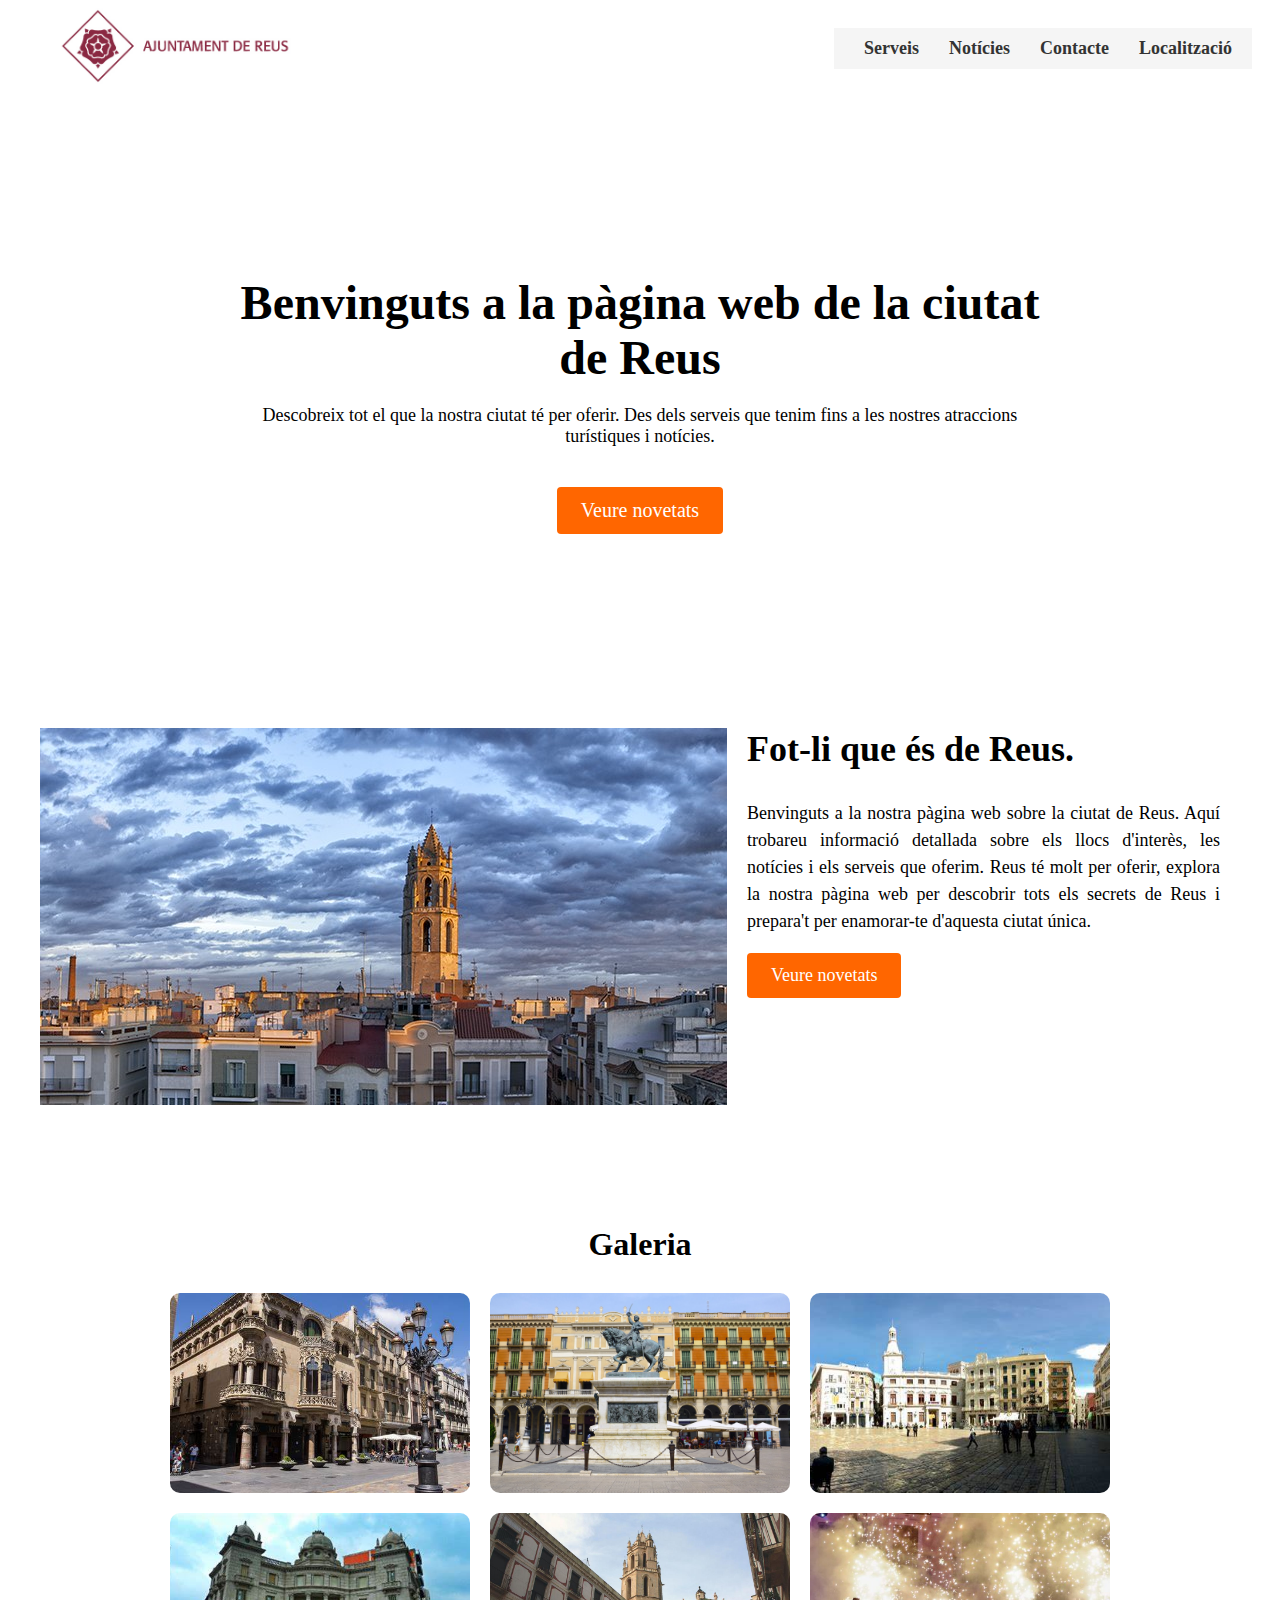
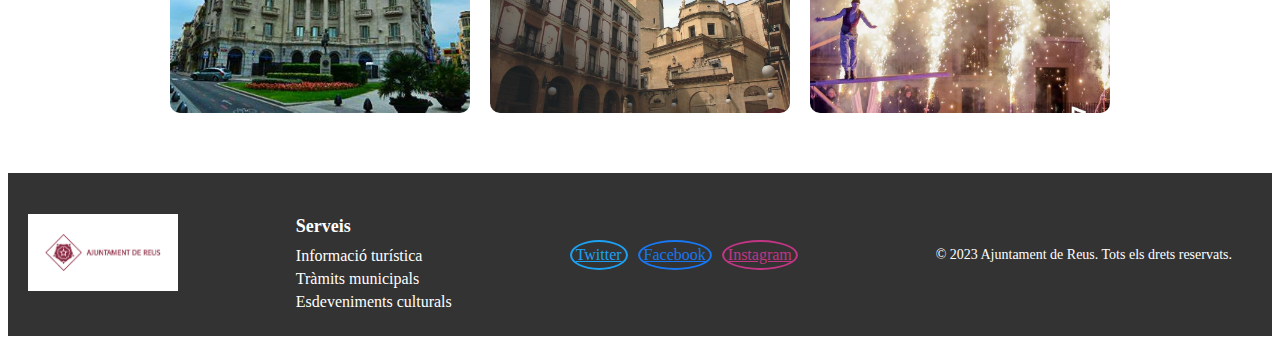
<file: index.html>
<!DOCTYPE html>
<html>
<head>
  <meta name="viewport" content="width=device-width, initial-scale=1">
  <title> Ajuntament de la ciutat </title>
  <link rel="stylesheet" href="styles.css">
</head>

<header>

  <div class="logo">
    <a href="index.html">
      <img src="logo-ajuntament.png" alt="Bandera de la ciutat de Reus">
    
  </div>
  <nav>
    <ul>
      <li><a href="serveis.html">Serveis</a></li>
      <li><a href="noticies.html">Notícies</a></li>
      <li><a href="contacte.html">Contacte</a></li>
      <li><a href="localització.html">Localització</a></li>
    </ul>
  </nav>
</header>
<body>

<section class="hero">
  <div class="hero-content">
    <h1>Benvinguts a la pàgina web de la ciutat de Reus</h1>
    <p>Descobreix tot el que la nostra ciutat té per oferir. Des dels serveis que tenim fins a les nostres atraccions turístiques i notícies.</p>
    <a href="noticies.html" class="cta-button">Veure novetats</a>
  </div>
</section>
<section class="two-columns">
  <div class="column-left">
    <div class="image-container">
      <img src="imatges/tronada.jpg" alt="Sant Pere">
    </div>
  </div>
  <div class="column-right">
    <h2>Fot-li que és de Reus.</h2>
    <p>Benvinguts a la nostra pàgina web sobre la ciutat de Reus. Aquí trobareu informació detallada sobre els llocs d'interès, les notícies i els serveis que oferim. Reus té molt per oferir, explora la nostra pàgina web per descobrir tots els secrets de Reus i prepara't per enamorar-te d'aquesta ciutat única.</p>
    <a href="novetats.html">Veure novetats</a>
  </div>
</section>
<section class="gallery">
  <h2>Galeria</h2>
  <div class="images">
    <img src="imatges/navas.png" alt="Imatge 1">
    <img src="imatges/prim.png" alt="Imatge 2">
    <img src="imatges/mercadal.png" alt="Imatge 3">
    <img src="imatges/conde.png" alt="Imatge 4">
    <img src="imatges/campanar.png" alt="Imatge 5">
    <img src="imatges/guia.jpg" alt="Imatge 6">
  </div>
</section>
<footer class="footer">
  <div class="footer-section">
    <a href="index.html">
      <img src="logo-ajuntament.png" alt="Logo Ajuntament" class="footer-logo">
    </a>
  </div>
 <div class="footer-section">
    <h4 class="footer-heading">Serveis</h4>
    <ul class="footer-list">
      <li>Informació turística</li>
      <li>Tràmits municipals</li>
      <li>Esdeveniments culturals</li>
    </ul>
  </div>
  <div class="footer-section">
    <div class="xarxes-socials">
      <a href="https://www.twitter.com/ajuntamentreus" class="twitter">Twitter</a>
      <a href="https://www.facebook.com/ajuntamentreus" class="facebook">Facebook</a>
      <a href="https://www.instagram.com/ajuntamentreus" class="instagram">Instagram</a>
    </div>
  </div>
  <div class="footer-section">
    <p class="footer-copyright">
      &copy; 2023 Ajuntament de Reus. Tots els drets reservats.
    </p>
  </div>
</footer>


</body>
</html>
</file>
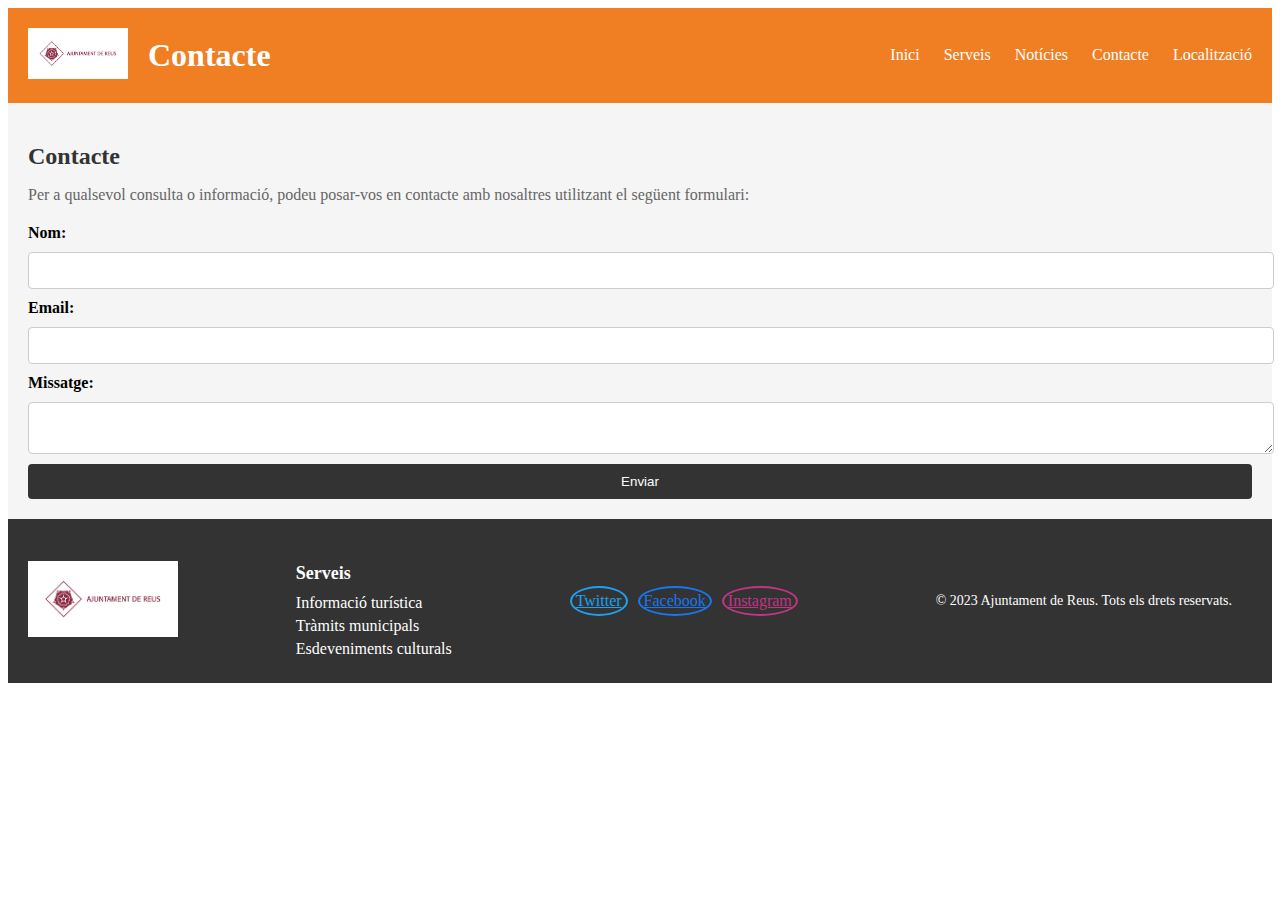
<file: contacte.html>
<!DOCTYPE html>
<html lang="ca">
<head>
  <meta charset="UTF-8">
  <meta name="viewport" content="width=device-width, initial-scale=1.0">
  <title>La Ciutat de Reus - Inici</title>
  <link rel="stylesheet" href="estils.css">
</head>
<body>
 <header class="header-noticies">
  <div class="logo">
    <a href="index.html">
      <img src="logo-ajuntament.png" alt="Logo" class="logo-imatge" />
    </a>
  </div>
  <h1 class="titol">Contacte</h1>
  <nav class="menu">
          <li><a href="index.html">Inici</a></li>
      <li><a href="serveis.html">Serveis</a></li>
      <li><a href="noticies.html">Notícies</a></li>
      <li><a href="contacte.html">Contacte</a></li>
      <li><a href="localització.html">Localització</a></li>
  </nav>
</header>
<section class="contacte">
  <h2>Contacte</h2>
  <p>Per a qualsevol consulta o informació, podeu posar-vos en contacte amb nosaltres utilitzant el següent formulari:</p>

  <form action="#" method="POST">
    <label for="nom">Nom:</label>
    <input type="text" id="nom" name="nom" required>

    <label for="email">Email:</label>
    <input type="email" id="email" name="email" required>

    <label for="missatge">Missatge:</label>
    <textarea id="missatge" name="missatge" required></textarea>

    <input type="submit" value="Enviar">
  </form>
</section>
</section>
<footer class="footer">
  <div class="footer-section">
    <a href="index.html">
      <img src="logo-ajuntament.png" alt="Logo Ajuntament" class="footer-logo">
    </a>
  </div>
  <div class="footer-section">
    <h4 class="footer-heading">Serveis</h4>
    <ul class="footer-list">
      <li>Informació turística</li>
      <li>Tràmits municipals</li>
      <li>Esdeveniments culturals</li>
    </ul>
  </div>
  <div class="footer-section">
    <div class="xarxes-socials">
      <a href="https://www.twitter.com/ajuntamentreus" class="twitter">Twitter</a>
      <a href="https://www.facebook.com/ajuntamentreus" class="facebook">Facebook</a>
      <a href="https://www.instagram.com/ajuntamentreus" class="instagram">Instagram</a>
    </div>
  </div>
  <div class="footer-section">
    <p class="footer-copyright">
      &copy; 2023 Ajuntament de Reus. Tots els drets reservats.
    </p>
  </div>
</footer>



</body>
</html>
</file>
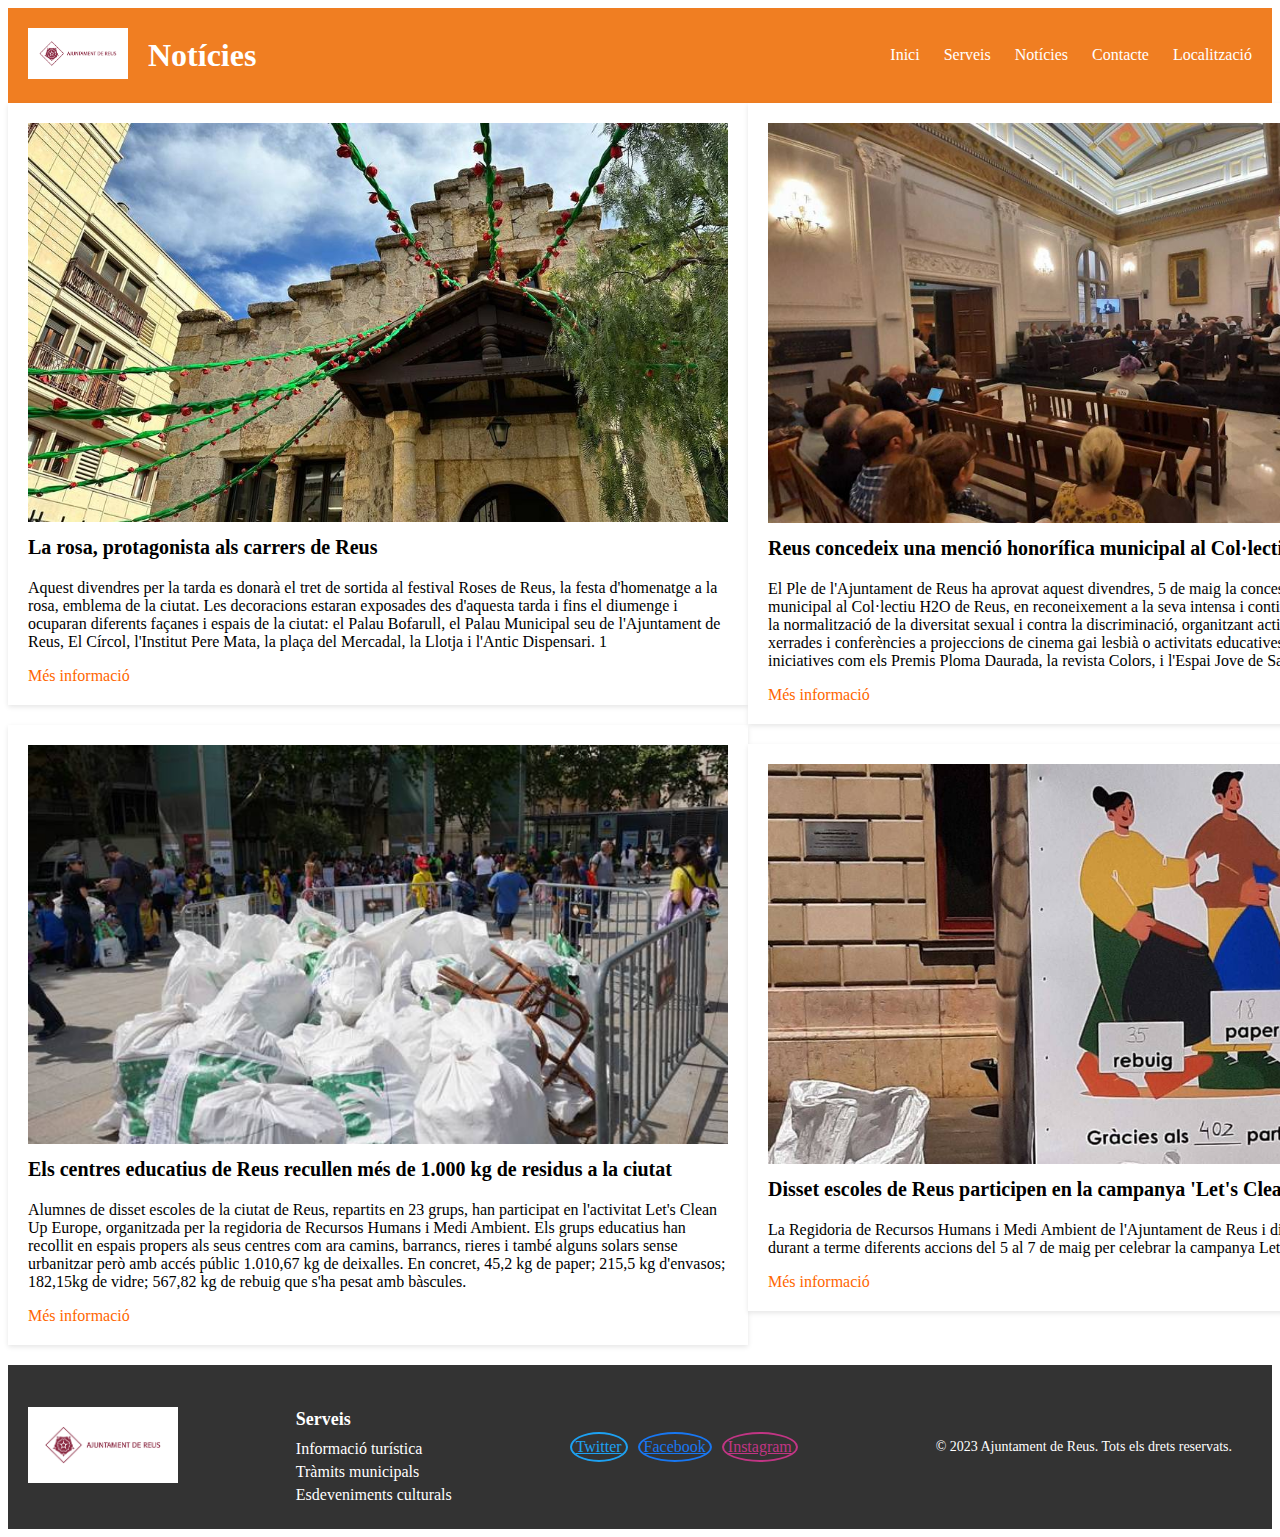
<file: noticies.html>
<!DOCTYPE html>
<html lang="ca">
<head>
  <meta charset="UTF-8">
  <meta name="viewport" content="width=device-width, initial-scale=1.0">
  <title>La Ciutat de Reus - Inici</title>
  <link rel="stylesheet" href="estils.css">
</head>
<body>
 <header class="header-noticies">
  <div class="logo">
    <a href="index.html">
      <img src="logo-ajuntament.png" alt="Logo" class="logo-imatge" />
    </a>
  </div>
  <h1 class="titol">Notícies</h1>
  <nav class="menu">
    <ul>
      <li><a href="index.html">Inici</a></li>
      <li><a href="serveis.html">Serveis</a></li>
      <li><a href="noticies.html">Notícies</a></li>
      <li><a href="contacte.html">Contacte</a></li>
      <li><a href="localització.html">Localització</a></li>
    </ul>
  </nav>
</header>


<section class="noticies">
  <div class="columna">
    <div class="noticia">
      <img src="imatges/roses.png" alt="Imatge 1" class="zoomable" />
      <h3>La rosa, protagonista als carrers de Reus </h3>
      <p>Aquest divendres per la tarda es donarà el tret de sortida al festival Roses de Reus, la festa d'homenatge a la rosa, emblema de la ciutat. Les decoracions estaran exposades des d'aquesta tarda i fins el diumenge i ocuparan diferents façanes i espais de la ciutat: el Palau Bofarull, el Palau Municipal seu de l'Ajuntament de Reus, El Círcol, l'Institut Pere Mata, la plaça del Mercadal, la Llotja i l'Antic Dispensari. 1</p>
    <a href="https://www.diarimes.com/noticies/reus/2023/05/05/la_rosa_protagonista_als_carrers_reus_137770_1092" class="mes-informacio" target="_blank">Més informació</a>
  </div>
    <div class="noticia">
      <img src="imatges/brossa.png" alt="Imatge 2" class="zoomable" />
      <h3>Els centres educatius de Reus recullen més de 1.000 kg de residus a la ciutat</h3>
      <p>Alumnes de disset escoles de la ciutat de Reus, repartits en 23 grups, han participat en l'activitat Let's Clean Up Europe, organitzada per la regidoria de Recursos Humans i Medi Ambient. Els grups educatius han recollit en espais propers als seus centres com ara camins, barrancs, rieres i també alguns solars sense urbanitzar però amb accés públic 1.010,67 kg de deixalles. En concret, 45,2 kg de paper; 215,5 kg d'envasos; 182,15kg de vidre; 567,82 kg de rebuig que s'ha pesat amb bàscules.</p>
    <a href="https://www.diarimes.com/noticies/reus/2023/05/05/els_centres_educatius_reus_recullen_mes_000_residus_ciutat_137783_1092" class="mes-informacio" target="_blank">Més informació</a>
  </div>
  </div>
  <div class="columna">
    <div class="noticia">
      <img src="imatges/ple.png" alt="Imatge 3" class="zoomable" />
      <h3>Reus concedeix una menció honorífica municipal al Col·lectiu H2O</h3>
      <p>El Ple de l'Ajuntament de Reus ha aprovat aquest divendres, 5 de maig la concessió d'una menció honorífica municipal al Col·lectiu H2O de Reus, en reconeixement a la seva intensa i continuada trajectòria de lluita per la normalització de la diversitat sexual i contra la discriminació, organitzant activitats diverses, des de xerrades i conferències a projeccions de cinema gai lesbià o activitats educatives impulsant diverses iniciatives com els Premis Ploma Daurada, la revista Colors, i l'Espai Jove de Salut.</p>
  <a href="https://www.diarimes.com/noticies/reus/2023/05/05/reus_concedeix_una_mencio_honorifica_municipal_col_lectiu_h2o_137764_1092" class="mes-informacio" target="_blank">Més informació</a>
  </div>
    <div class="noticia">
      <img src="imatges/esc.png" alt="Imatge 4" class="zoomable" />
      <h3>Disset escoles de Reus participen en la campanya 'Let's Clean Up Europe'</h3>
      <p>La Regidoria de Recursos Humans i Medi Ambient de l'Ajuntament de Reus i disset centres de la ciutat durant a terme diferents accions del 5 al 7 de maig per celebrar la campanya Let's Clean Up Europe.</p>
    <a href="https://www.diarimes.com/noticies/reus/2023/05/04/disset_escoles_reus_participen_campanya_let_clean_europe_137694_1092.html" class="mes-informacio" target="_blank">Més informació</a>
  </div>
  </div>
</section>
<footer class="footer">
  <div class="footer-section">
    <a href="index.html">
      <img src="logo-ajuntament.png" alt="Logo Ajuntament" class="footer-logo">
    </a>
  </div>
  <div class="footer-section">
    <h4 class="footer-heading">Serveis</h4>
    <ul class="footer-list">
      <li>Informació turística</li>
      <li>Tràmits municipals</li>
      <li>Esdeveniments culturals</li>
    </ul>
  </div>
  <div class="footer-section">
    <div class="xarxes-socials">
      <a href="https://www.twitter.com/ajuntamentreus" class="twitter">Twitter</a>
      <a href="https://www.facebook.com/ajuntamentreus" class="facebook">Facebook</a>
      <a href="https://www.instagram.com/ajuntamentreus" class="instagram">Instagram</a>
    </div>
  </div>
  <div class="footer-section">
    <p class="footer-copyright">
      &copy; 2023 Ajuntament de Reus. Tots els drets reservats.
    </p>
  </div>
</footer>




</body>
</html>
</file>
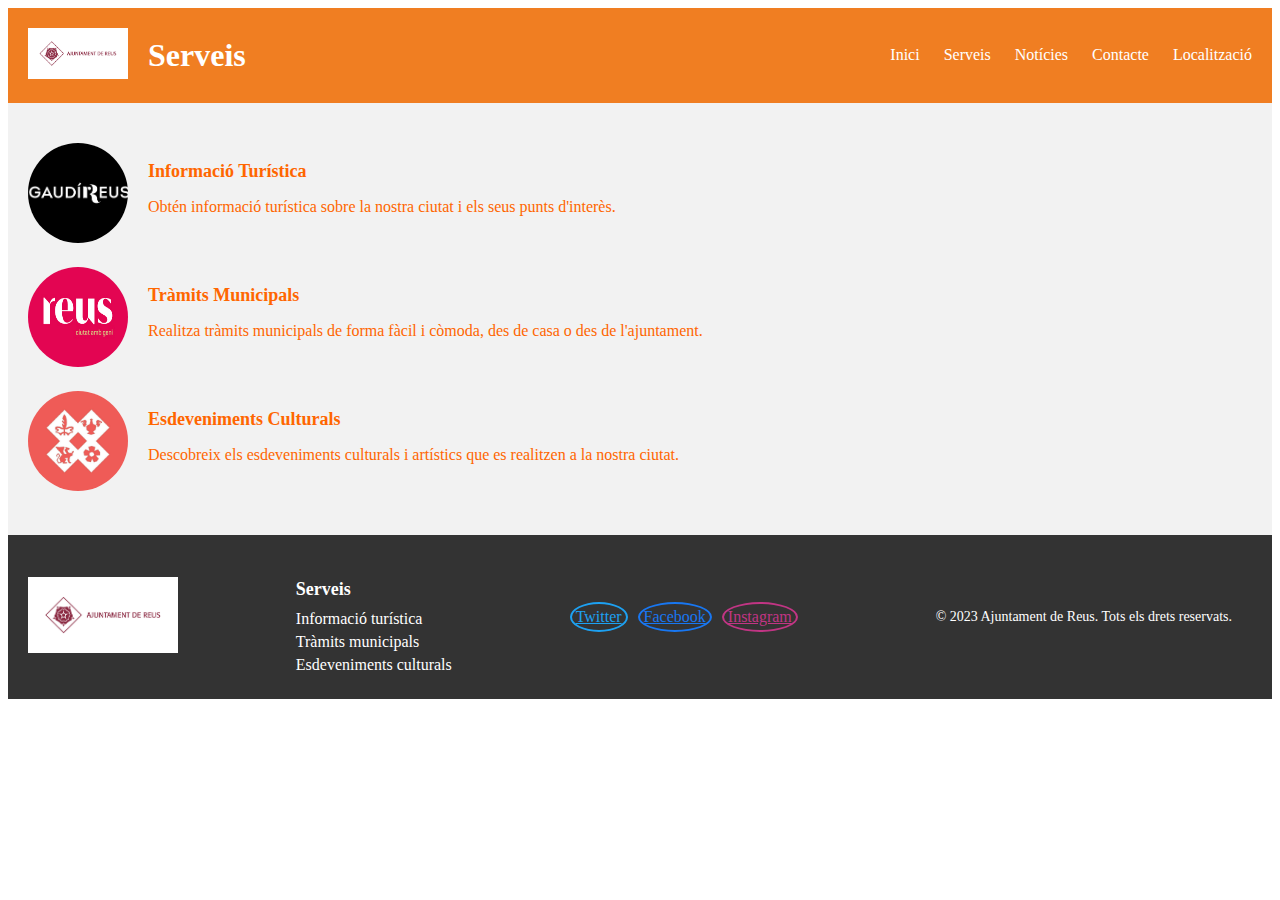
<file: serveis.html>
<!DOCTYPE html>
<html lang="ca">
<head>
  <meta charset="UTF-8">
  <meta name="viewport" content="width=device-width, initial-scale=1.0">
  <title>La Ciutat de Reus - Inici</title>
  <link rel="stylesheet" href="estils.css">
</head>
<body>
 <header class="header-noticies">
  <div class="logo">
    <a href="index.html">
      <img src="logo-ajuntament.png" alt="Logo" class="logo-imatge" />
    </a>
  </div>
  <h1 class="titol">Serveis</h1>
  <nav class="menu">
      <li><a href="index.html">Inici</a></li>
      <li><a href="serveis.html">Serveis</a></li>
      <li><a href="noticies.html">Notícies</a></li>
      <li><a href="contacte.html">Contacte</a></li>
      <li><a href="localització.html">Localització</a></li>
  </nav>
</header>

<section class="serveis">
  <h2></h2>
  <ul>
    <li>
     <a href="https://www.reus.cat/serveis/agencia-reus-promocio">
      <img src="imatges/promo.png" alt="Informació Turística">
      <div class="servei-info">
        <h3>Informació Turística</h3>
        <p>Obtén informació turística sobre la nostra ciutat i els seus punts d'interès.</p>
        </a>
      </div>
    </li>
    <li>
       <a href="https://www.reus.cat/serveis/tramits-i-llicencies">
      <img src="imatges/aa.webp" alt="Tràmits Municipals">
      <div class="servei-info">
        <h3>Tràmits Municipals</h3>
        <p>Realitza tràmits municipals de forma fàcil i còmoda, des de casa o des de l'ajuntament.</p>
        </a>
      </div>
    </li>
    <li>
       <a href="https://www.reus.cat/cultura">
      <img src="imatges/cultura.png" alt="Esdeveniments Culturals">
      <div class="servei-info">
        <h3>Esdeveniments Culturals</h3>
        <p>Descobreix els esdeveniments culturals i artístics que es realitzen a la nostra ciutat.</p>
        </a>
      </div>
    </li>
  </ul>



</section>
<footer class="footer">
  <div class="footer-section">
    <a href="index.html">
      <img src="logo-ajuntament.png" alt="Logo Ajuntament" class="footer-logo">
    </a>
  </div>
  <div class="footer-section">
    <h4 class="footer-heading">Serveis</h4>
    <ul class="footer-list">
      <li>Informació turística</li>
      <li>Tràmits municipals</li>
      <li>Esdeveniments culturals</li>
    </ul>
  </div>
  <div class="footer-section">
    <div class="xarxes-socials">
      <a href="https://www.twitter.com/ajuntamentreus" class="twitter">Twitter</a>
      <a href="https://www.facebook.com/ajuntamentreus" class="facebook">Facebook</a>
      <a href="https://www.instagram.com/ajuntamentreus" class="instagram">Instagram</a>
    </div>
  </div>
  <div class="footer-section">
    <p class="footer-copyright">
      &copy; 2023 Ajuntament de Reus. Tots els drets reservats.
    </p>
  </div>
</footer>




</body>
</html>
</file>
<file: styles.css>
header {
  display: flex; 
  align-items: center; 
  justify-content: space-between; 
  background-color: #ffffff; 
  height: 80px; 
  padding: 0 20px; 
}


.logo img {
  height: 150px; 
}


nav ul {
  list-style: none; 
  display: flex; 
}

nav li {
  margin-left: 20px; 
}

nav a {
  text-decoration: none; 
  color: #333333; 
  font-size: 18px; 
  font-weight: 600; 
}

.hero {
 
  background-position: center center; 
  background-size: cover; 
  height: 400px; 
  display: flex; 
  align-items: center; 
}

.hero-content {
  max-width: 800px; 
  margin: 0 auto; 
  text-align: center; 
  color: #000000; 
}

.hero h1 {
  font-size: 48px; 
  margin-bottom: 20px; 
}

.hero p {
  font-size: 24px; 
  margin-bottom: 40px; 
}

.cta-button {
  display: inline-block;
  background-color: #ff6600; 
  color: #ffffff; 
  font-size: 20px; 
  padding: 12px 24px; 
  border-radius: 4px; 
  text-decoration: none; 
}

.cta-button:hover {
  background-color: #cc5500; 
}
.two-columns {
  display: flex; 
  flex-wrap: wrap; 
}

.column-left {
  flex: 1; 
}

.image-container {
  max-width: 100%; 
  height: auto; 
}

.column-right {
  flex: 1; 
  padding: 0 20px; 
  text-align: justify; 
}

.column-right h2 {
  font-size: 36px; 
  margin-top: 0; 
}

.column-right p {
  font-size: 18px; 
  line-height: 1.5; 
}

.column-right a {
  display: inline-block; 
  background-color: #ff6600; 
  color: #ffffff; 
  font-size: 18px; 
  padding: 12px 24px; 
  border-radius: 4px; 
  text-decoration: none; 
}

.column-right a:hover {
  background-color: #cc5500; 
}
.two-columns {
  display: flex;
  flex-wrap: wrap;
  padding: 40px 0; 
  max-width: 1200px; 
  margin: 0 auto; 
}

.column-left {
  flex: 1;
}

.image-container {
  max-width: 100%;
  height: auto;
}

.column-right {
  flex: 1;
  padding: 0 20px;
  text-align: justify;
}

.column-right h2 {
  font-size: 36px;
  margin-top: 0;
}

.column-right p {
  font-size: 18px;
  line-height: 1.5;
}

.column-right a {
  display: inline-block;
  background-color: #ff6600;
  color: #ffffff;
  font-size: 18px;
  padding: 12px 24px;
  border-radius: 4px;
  text-decoration: none;
}

.column-right a:hover {
  background-color: #cc5500;
}
.gallery {
  width: 100%;
  max-width: 1200px;
  margin: 0 auto;
  padding: 50px 0;
}

.gallery h2 {
  text-align: center;
  font-size: 2em;
  margin-bottom: 20px;
}

.gallery .images {
  display: flex;
  flex-wrap: wrap;
  justify-content: center;
}

.gallery .images img {
  width: 300px;
  height: 200px;
  object-fit: cover;
  margin: 10px;
  border-radius: 10px;
  transition: transform 0.3s ease-in-out;
}

.gallery .images img:hover {
  transform: scale(1.1);
  cursor: pointer;
}

  



INICI 

header {
  background-color: #333;
  color: #fff;
  padding: 20px;
}


nav {
  background-color: #f5f5f5;
  padding: 10px;
}

nav ul {
  list-style-type: none;
  margin: 0;
  padding: 0;
}

nav ul li {
  display: inline-block;
  margin-right: 10px;
}

nav ul li a {
  text-decoration: none;
  color: #333;
}

.hero {
  background-image: src('imatges/pan');
  background-size: cover;
  background-position: center;
  color: #000000;
  padding: 100px;
  text-align: center;
}

.hero h2 {
  font-size: 32px;
  margin-bottom: 20px;
}

.hero p {
  font-size: 18px;
  margin-bottom: 40px;
}

.hero .btn {
  display: inline-block;
  padding: 10px 20px;
  background-color: #333;
  color: #fff;
  text-decoration: none;
}


.content {
  padding: 50px;
  text-align: center;
}

.content h2 {
  font-size: 24px;
  margin-bottom: 20px;
}

.content p {
  font-size: 16px;
  margin-bottom: 20px;
}

.content .btn {
  display: inline-block;
  padding: 10px 20px;
  background-color: #333;
  color: #fff;
  text-decoration: none;
}

.footer {
  display: flex;
  justify-content: space-between;
  align-items: center;
  background-color: #333;
  color: #fff;
  padding: 20px;
}

.footer-logo {
  width: 150px;
}

.footer-heading {
  font-size: 18px;
  margin-bottom: 10px;
}

.footer-list {
  list-style: none;
  padding: 0;
  margin: 0;
}

.footer-list li {
  margin-bottom: 5px;
}

.xarxes-socials {
  display: flex;
  align-items: center;
  margin-right: 10px;
}

.xarxes-socials a {
  color: #fff;
  margin-right: 10px;
}

.footer-section:last-child .xarxes-socials {
  margin-right: 0;
}
.xarxes-socials .twitter {
  color: #1DA1F2;
}

.xarxes-socials .facebook {
  color: #1877F2;
}

.xarxes-socials .instagram {
  color: #C13584;
}


.footer-copyright {
  font-size: 14px;
}

@media screen and (min-width: 768px) {
  .footer {
    flex-direction: row;
  }

  .footer-section {
    margin-right: 20px;
  }
}


@media screen and (max-width: 767px) {
  .footer {
    flex-direction: column;
    text-align: center;
  }

  .footer-section {
    margin-bottom: 20px;
    margin-right: 0;
  }
}


@media screen and (max-width: 480px) {
  .footer-logo {
    width: 150px;
  }
}
.xarxes-socials a {
  border: 2px solid;
  padding: 4px;
  border-radius: 50%;
  margin-right: 10px;
}

.xarxes-socials .twitter {
  border-color: #1DA1F2;
}

.xarxes-socials .facebook {
  border-color: #1877F2;
}

.xarxes-socials .instagram {
  border-color: #C13584;
}

@media screen and (min-width: 768px) {
  .footer {
    flex-direction: row;
  }

  .footer-section {
    margin-right: 20px;
  }
}


@media screen and (max-width: 767px) {
  .footer {
    flex-direction: column;
    text-align: center;
  }

  .footer-section {
    margin-bottom: 20px;
    margin-right: 0;
  }
}


@media screen and (max-width: 480px) {
  .footer-logo {
    width: 150px;
  }
}
</file>
<file: estils.css>
.noticies {
  display: flex;
  justify-content: space-between;
}

.columna {
  flex-basis: 48%;
}

.noticia {
  background-color: #FFFFFF;
  padding: 20px;
  margin-bottom: 20px;
  box-shadow: 0px 2px 5px rgba(0, 0, 0, 0.1);
}

.noticia img {
  width: 100%;
  height: auto;
  transition: transform 0.3s;
}

.noticia:hover img {
  transform: scale(1.1);
}

.noticia h3 {
  margin-top: 10px;
  font-size: 20px;
}

.noticia p {
  margin-top: 5px;
  font-size: 16px;
}
.header-noticies {
  background-color: #F07E22;
  padding: 20px;
  display: flex;
  align-items: center;
}

.logo {
  text-align: left;
}

.logo a {
  display: inline-block;
}

.logo-imatge {
  width: 100px;
  height: auto;
}

.titol {
  color: #FFFFFF;
  margin: 0 20px;
}

.menu {
  margin-left: auto;
}

.menu ul {
  list-style-type: none;
  padding: 0;
}

.menu li {
  display: inline-block;
  margin-left: 20px;
}

.menu a {
  color: #FFFFFF;
  text-decoration: none;
  transition: color 0.3s;
}

.menu a:hover {
  color: #CCCCCC;
}

.mes-informacio {
  color: #FF6600; 
  text-decoration: none; 
}

.mes-informacio:hover {
  text-decoration: underline; 
}
.noticia{
  width: 700px; 
  height: autopx; 
  object-fit: cover; 
}
.footer {
  display: flex;
  justify-content: space-between;
  align-items: center;
  background-color: #333;
  color: #fff;
  padding: 20px;
}

.footer-logo {
  width: 150px;
}

.footer-heading {
  font-size: 18px;
  margin-bottom: 10px;
}

.footer-list {
  list-style: none;
  padding: 0;
  margin: 0;
}

.footer-list li {
  margin-bottom: 5px;
}

.xarxes-socials {
  display: flex;
  align-items: center;
  margin-right: 10px;
}

.xarxes-socials a {
  color: #fff;
  margin-right: 10px;
}

.footer-section:last-child .xarxes-socials {
  margin-right: 0;
}
.xarxes-socials .twitter {
  color: #1DA1F2;
}

.xarxes-socials .facebook {
  color: #1877F2;
}

.xarxes-socials .instagram {
  color: #C13584;
}

.xarxes-socials a {
  border: 2px solid;
  padding: 4px;
  border-radius: 50%;
  margin-right: 10px;
}

.xarxes-socials .twitter {
  border-color: #1DA1F2;
}

.xarxes-socials .facebook {
  border-color: #1877F2;
}

.xarxes-socials .instagram {
  border-color: #C13584;
}

.footer-copyright {
  font-size: 14px;
}

.contacte {
  background-color: #f5f5f5;
  padding: 20px;
}

.contacte h2 {
  color: #333;
  font-size: 24px;
  margin-bottom: 10px;
}

.contacte p {
  color: #666;
  margin-bottom: 20px;
}

.contacte form {
  display: grid;
  grid-template-columns: 1fr;
  grid-gap: 10px;
}

.contacte label {
  font-weight: bold;
}

.contacte input,
.contacte textarea {
  width: 100%;
  padding: 10px;
  border: 1px solid #ccc;
  border-radius: 4px;
}

.contacte input[type="submit"] {
  background-color: #333;
  color: #fff;
  padding: 10px 20px;
  border: none;
  border-radius: 4px;
  cursor: pointer;
}

.contacte input[type="submit"]:hover {
  background-color: #555;
}

.serveis {
  background-color: #f2f2f2;
  padding: 20px;
}

.serveis h2 {
  color: #333333;
  font-size: 24px;
  font-weight: bold;
  margin-bottom: 10px;
}

.serveis ul {
  list-style: none;
  padding: 0;
  margin: 0;
}

.serveis li {
  margin-bottom: 10px;
}

.serveis a {
  color: #ff6600;
  text-decoration: none;
}

.serveis a:hover {
  text-decoration: underline;
}
.serveis {
  background-color: #f2f2f2;
  padding: 20px;
}

.serveis h2 {
  color: #333333;
  font-size: 24px;
  font-weight: bold;
  margin-bottom: 10px;
}

.serveis ul {
  list-style: none;
  padding: 0;
  margin: 0;
}

.serveis li {
  margin-bottom: 20px;
  display: flex;
}

.serveis img {
  width: 100px;
  height: 100px;
  border-radius: 50%;
  margin-right: 20px;
}

.servei-info {
  flex-grow: 1;
}

.servei-info h3 {
  font-size: 18px;
  font-weight: bold;
  margin-bottom: 5px;
}

.servei-info p {
  margin-bottom: 0;
}

@media screen and (min-width: 768px) {
  .footer {
    flex-direction: row;
  }

  .footer-section {
    margin-right: 20px;
  }
}


@media screen and (max-width: 767px) {
  .footer {
    flex-direction: column;
    text-align: center;
  }

  .footer-section {
    margin-bottom: 20px;
    margin-right: 0;
  }
}


@media screen and (max-width: 480px) {
  .footer-logo {
    width: 150px;
  }
}
.map {
  margin-bottom: 20px;
}
</file>
